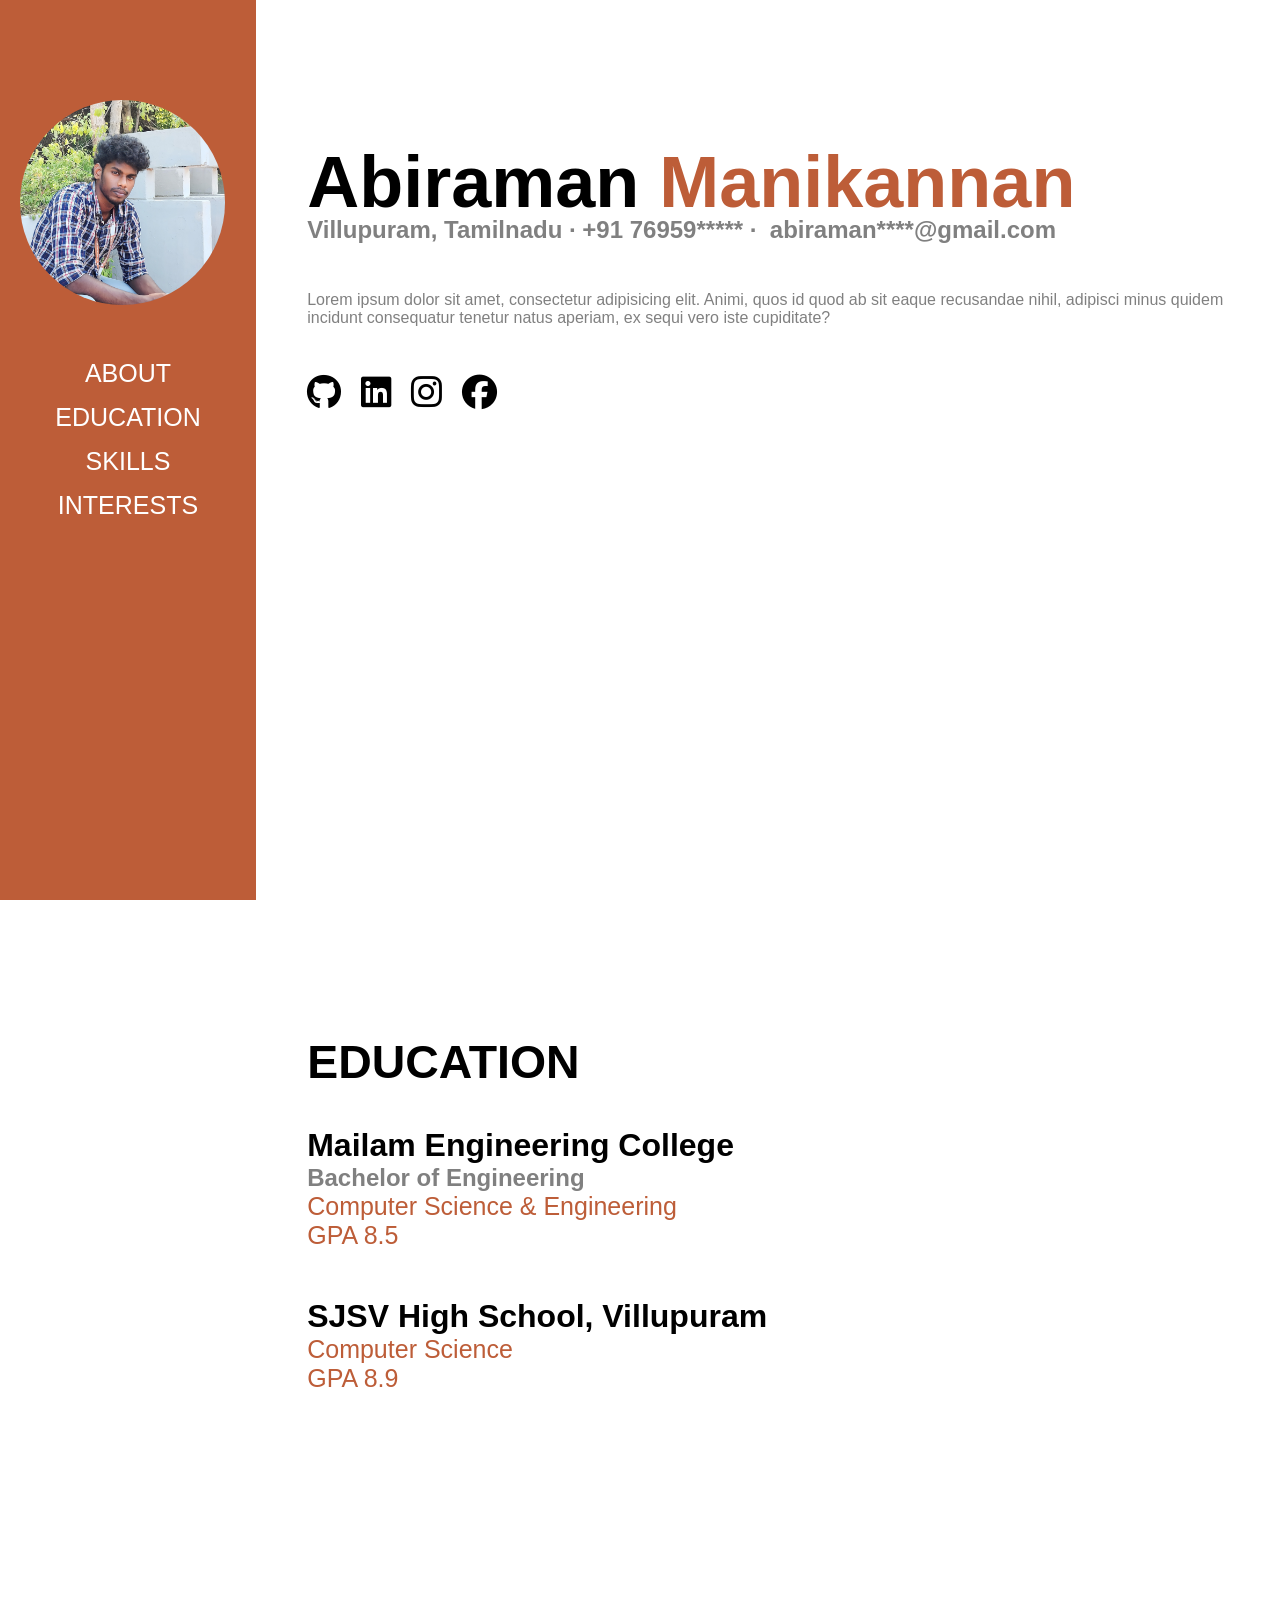
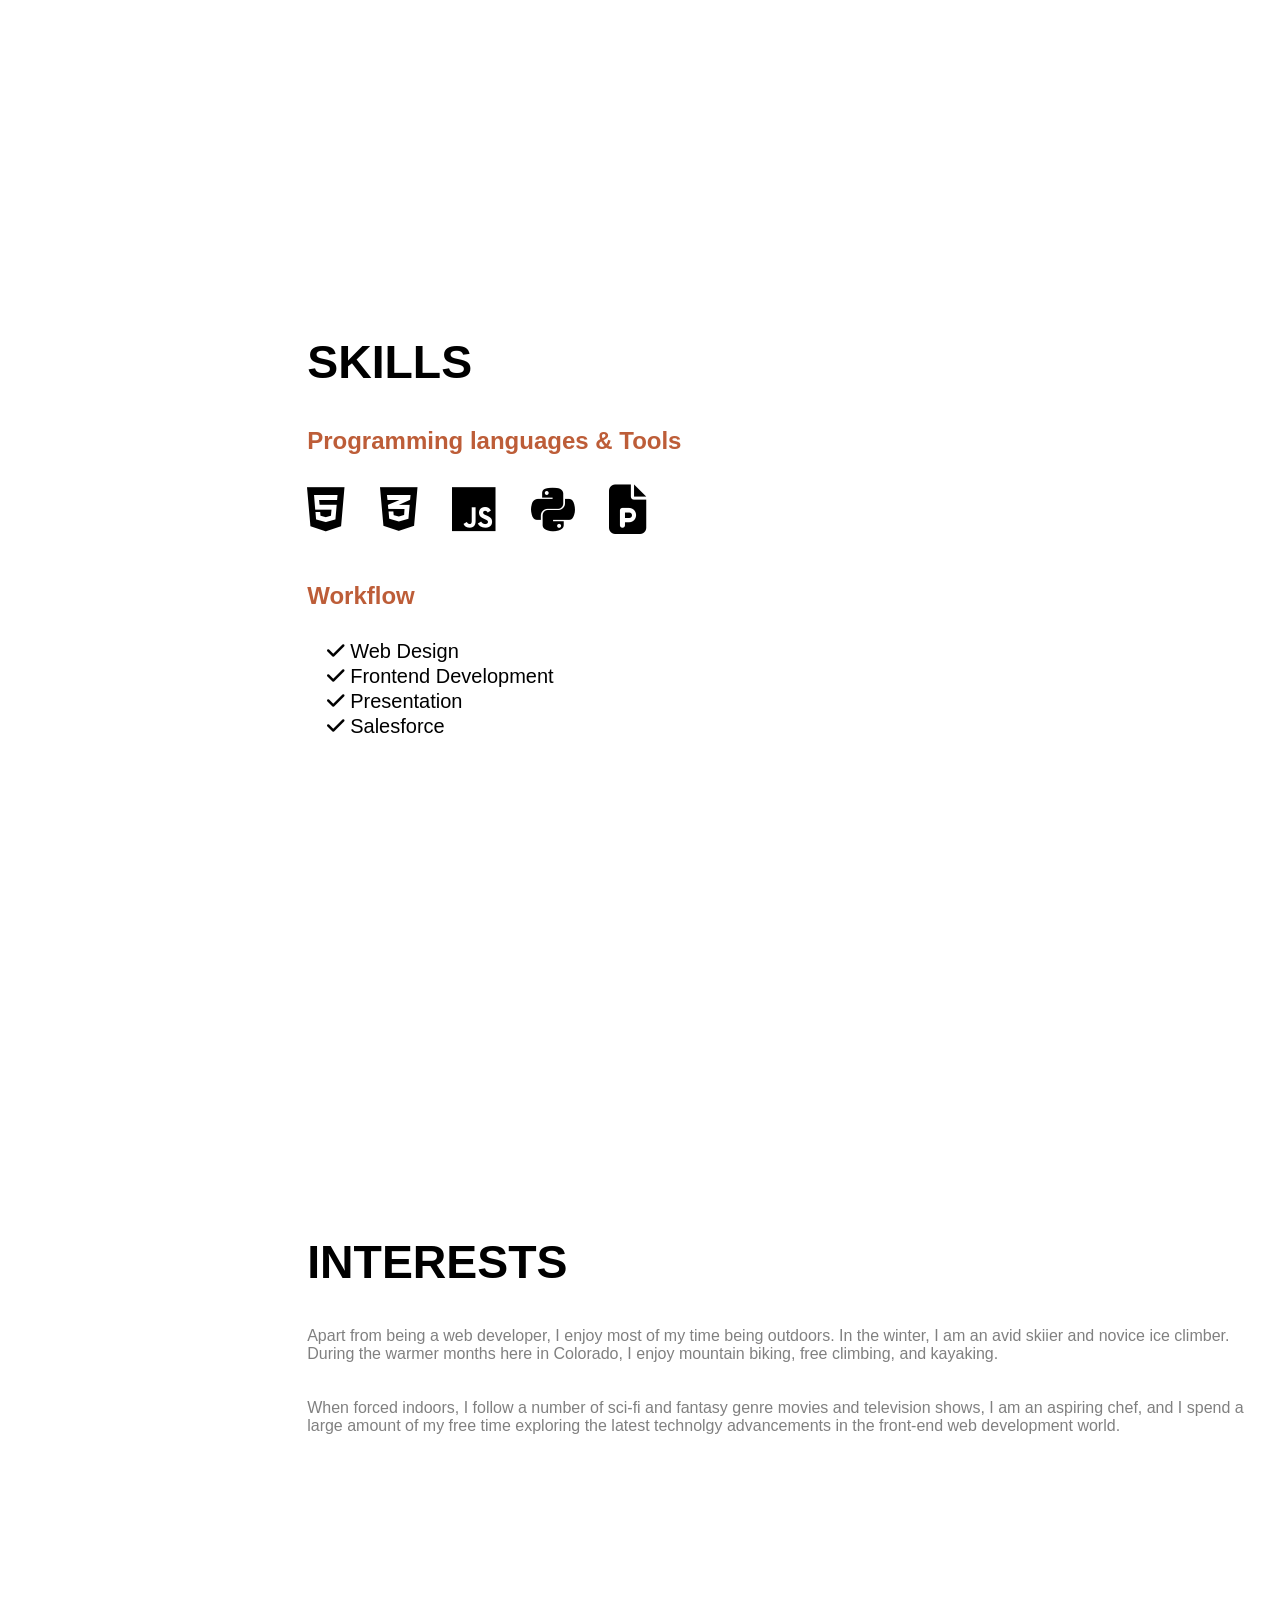
<file: index.html>
<!DOCTYPE html>
<html lang="en">
<head>
  <meta charset="UTF-8">
  <meta name="viewport" content="width=device-width, initial-scale=1.0">

  <title>Personal Portfolio</title>
  
  <link rel="stylesheet" href="./Assets/Styles/styles.css">

  <link rel="stylesheet" href="https://cdnjs.cloudflare.com/ajax/libs/font-awesome/6.7.1/css/all.min.css" integrity="sha512-5Hs3dF2AEPkpNAR7UiOHba+lRSJNeM2ECkwxUIxC1Q/FLycGTbNapWXB4tP889k5T5Ju8fs4b1P5z/iB4nMfSQ==" crossorigin="anonymous" referrerpolicy="no-referrer" />

  
</head>
<body>
<aside>
  <!-- Menu Section containing two divisions for
   image and navigation links -->
  <section class="menu-section" id="menu-secton">

    <div class="image-section"><!-- Image -->
       <img src="./Assets/Images/img1.jpg" alt="Abiraman Manikannan">
    </div>

    <nav class="nav-section"><!--Navigation links-->
      
      <ul>
        <li>
          <a href="#About">ABOUT</a>
        </li>
        <!-- <li>
          <a href="#Experience">EXPERIENCE</a>
        </li> -->
        <li>
          <a href="#Education">EDUCATION</a>
        </li>
        <li>
          <a href="#Skills">SKILLS</a>
        </li>
        <li>
          <a href="#Interests">INTERESTS</a>
        </li>
      </ul>
 
  </nav>

  </section>
</aside>

<!-- Main section -->
<main>

<!-- About section -->
  <section class="about-section" id="About">
    <h1>Abiraman <span style="color: #bd5d38;">Manikannan</span></h1>
    <h2>Villupuram,&nbsp;Tamilnadu&nbsp;&middot;&nbsp;<a href="tel:">+91 76959*****</a>&nbsp;&middot;&nbsp;
    <a href="email:#@gamil.com">abiraman****@gmail.com</a></h2>
    <p>Lorem ipsum dolor sit amet, consectetur adipisicing elit. Animi, quos id quod ab sit eaque recusandae nihil, 
      adipisci minus quidem incidunt consequatur tenetur natus aperiam, ex sequi vero iste cupiditate?</p>
    <!-- Logos -->
      <div class="about-logos">
      <a href="#"><i class="fa-brands fa-github"></i></a>
      <a href="#"><i class="fa-brands fa-linkedin"></i></a>
      <a href="#"><i class="fa-brands fa-instagram"></i></a>
      <a href="#"><i class="fa-brands fa-facebook"></i></a>
    </div>
  </section>

  <!-- Experience sction -->
   <!-- <section class="exp-section" id="Experience"></section> -->

   

   <!-- Education section -->
    <section class="edu-section" id="Education">
      <h3>EDUCATION</h3>
      <h4>Mailam Engineering College</h4>
      <h5>Bachelor of Engineering</h5>
      <p>Computer Science & Engineering<br>
      GPA&nbsp;8.5</p>
        
      <h4>SJSV High School, Villupuram</h4>
      <p>Computer Science <br>
      GPA 8.9</p>

    </section>

    <!-- Skills Section -->
    <section class="skills-section" id="Skills">
      <h3>SKILLS</h3>
      <h4>Programming languages & Tools</h4>
      <!-- skills logos -->
       <div class="skills-logos">
        <i class="fa-brands fa-html5"></i>
        <i class="fa-brands fa-css3-alt"></i>
        <i class="fa-brands fa-js"></i>
        <i class="fa-brands fa-python"></i>
        <i class="fa-solid fa-file-powerpoint"></i>
       </div>
       <div class="workflow">
        <h4>Workflow</h4>
        <ul>
          <li>
            <i class="fa-solid fa-check"></i>Web Design
          </li>
          <li>
            <i class="fa-solid fa-check"></i>Frontend Development
          </li>
          <li>
            <i class="fa-solid fa-check"></i>Presentation
          </li>
          <li>
            <i class="fa-solid fa-check"></i>Salesforce
          </li>
        </ul>
       </div>
    </section>

    <!-- Interests Section -->
     <section class="int-section" id="Interests">
      <h3>INTERESTS</h3>
      <p>Apart from being a web developer, I enjoy most of my time being outdoors. In the winter, I am an avid skiier and novice ice climber. During the warmer months here in Colorado, I enjoy mountain biking, free climbing, and kayaking.
          <br><br><br>
        When forced indoors, I follow a number of sci-fi and fantasy genre movies and television shows, I am an aspiring chef, and I spend a large amount of my free time exploring the latest technolgy advancements in the front-end web development world.</p>
     </section>
  
</main>
</body>
</html>
</file>
<file: Assets/Styles/styles.css>
*{
    padding: 0;
    margin: 0;
    box-sizing: border-box;
}

html{
    scroll-behavior: smooth;
}

body{
    font-family: 'Gill Sans', 'Gill Sans MT', Calibri, 'Trebuchet MS', sans-serif;
}

/*Menu Section containing two divisions for
image and navigation links*/
.menu-section{
    background-color: #bd5d38;
    max-width: 20%;
    height: 100vh;
    align-items: center;
    position: fixed;
}

/* image */
.image-section img{
    width: 80%;
    height: 80%;
    border-radius: 50%;
    margin: 100px 20px 50px 20px;
}

/*Navigation links*/
.nav-section{
    margin: 0 20px 0 20px;
}

nav ul{
    list-style: none;
    text-align: center;
    font-size: 25px;
}

nav ul li{
    margin-bottom: 15px;   
}

nav ul li a{
    text-decoration: none;
    color: #fff;
}

nav ul li a:hover{
    text-decoration: underline;
}

/* Main section conatains all sections including
about, experience etc... */

main{
    margin-left: 20%;
}

/* About section */
.about-section{
    margin-left: 5%; 
    height: 100vh; 
}

h1 {
    font-size: 4.5rem;
    line-height: 4.5rem; 
    padding-top: 15%;

}

h2{
    font-size: 1.5rem;
    line-height: 1.5rem;
    color: gray;
}

h2 a{
    font-size: 1.5rem;
    line-height: 1.5rem;
    color: gray;

    text-decoration: none;
}

h2 a:hover {
    text-decoration: underline;
}

.about-section p{
    margin-top: 5%;
    margin-bottom: 5%;
    margin-right: 5px;
    color: gray;
}

.about-logos a{
    color: black;
}

.about-logos a:hover{
    color: #bd5d38;
    
}

.about-logos a i{
    font-size: 35px;
    margin-right: 15px;
}
/* Experience section */
.exp-section{
    margin-left: 5%; 
    height: 100vh;
}

/* Education section */
.edu-section{
    margin-left: 5%; 
    height: 100vh; 
}

.edu-section h3{
    font-size: 2.9rem;
    line-height: 2rem;
    padding-top: 15%;
    padding-bottom: 5%;
    
}

.edu-section h4{
    font-size: 2rem;
    color: black;
}

.edu-section h5{
    font-size: 1.5rem;
    color: gray;
}

.edu-section p{
    font-size: 25px;
    padding-bottom: 5%;
    color: #bd5d38;
}

/* Skills section */
.skills-section{
    margin-left: 5%; 
    height: 100vh;
}

.skills-section h3{
    font-size: 2.9rem;
    line-height: 2rem;
    padding-top: 15%;
    padding-bottom: 5%;
}

.skills-section h4{
    font-size: 1.5rem;
    padding-bottom: 3%;
    color: #bd5d38;
}

.skills-logos{
    padding-bottom: 5%;
}

.skills-logos i{
    font-size: 50px;
    margin-right: 30px;
    
}

.workflow ul{
    list-style: none;
    margin-left: 20px;
}

.workflow ul li{
    font-size: 20px;
    margin-bottom: 2px;
}

.workflow ul li i{
    margin-right: 5px;
}

/* Interest section */
.int-section{
    margin-left: 5%; 
    height: 100vh;
}

.int-section h3{
    font-size: 2.9rem;
    line-height: 2rem;
    padding-top: 15%;
    padding-bottom: 5%;
}

.int-section p{
    color: gray;
}
</file>
